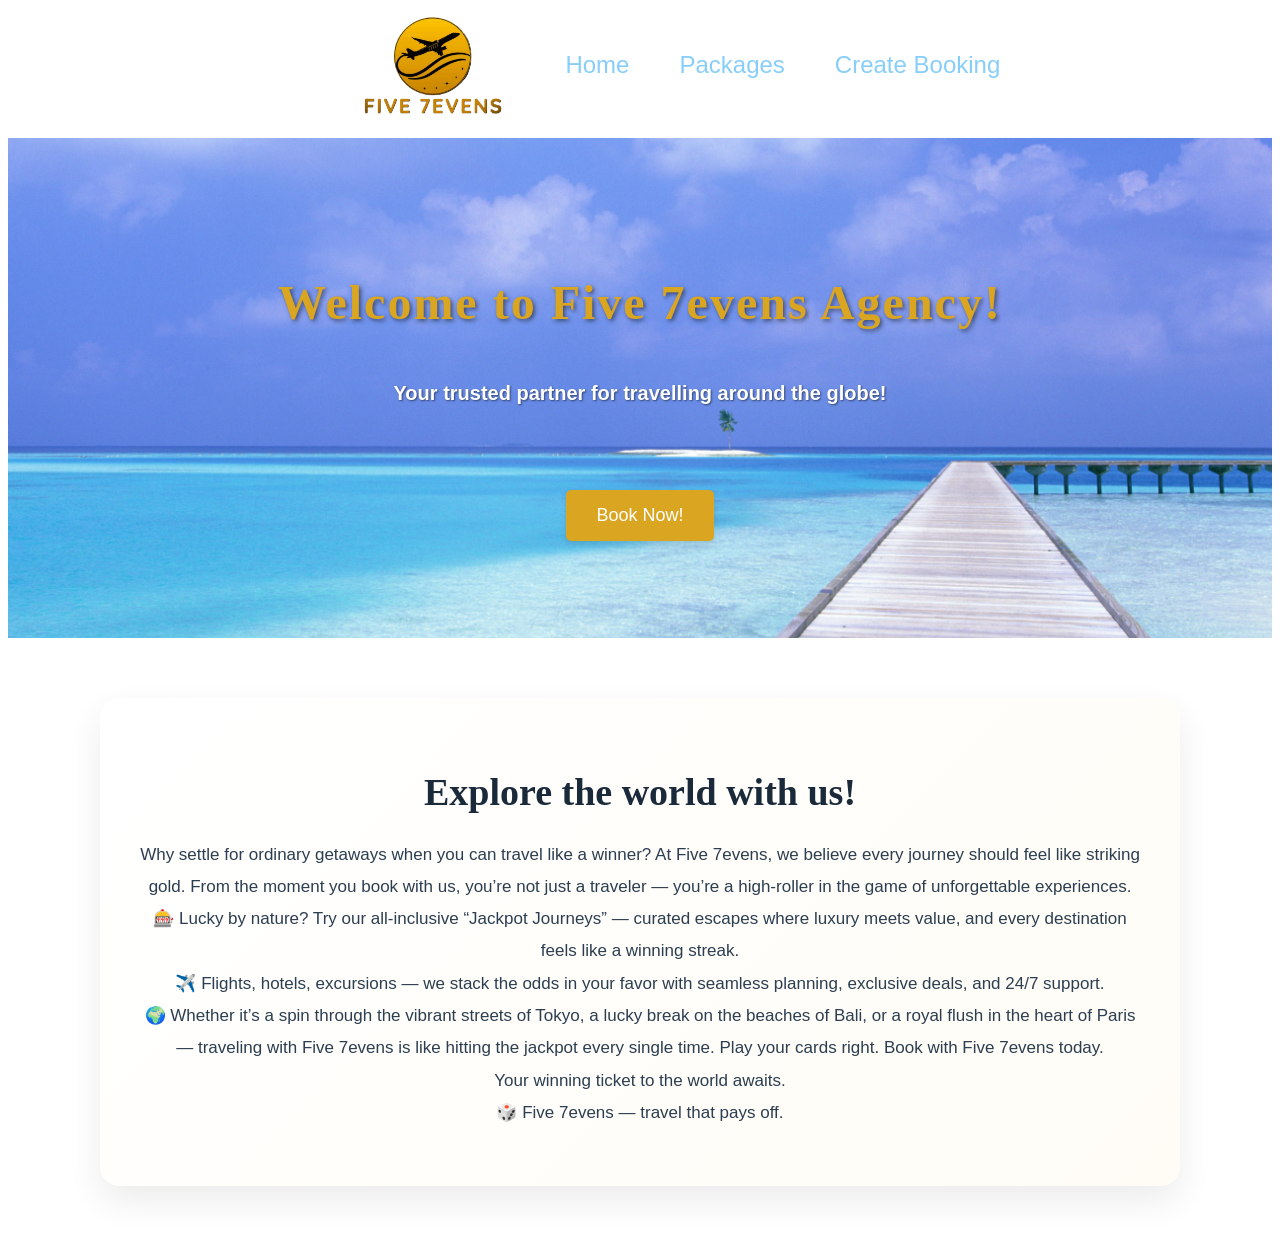
<file: index.html>
<!DOCTYPE html>
<html>
    <head>
        <title>Five 7evens agency</title>
        <meta name="viewport" content="width=device-width, initial-scale=1.0">
        <link rel="stylesheet" href="styles/header.css">
        <script src="https://code.jquery.com/jquery-3.7.1.min.js"></script>
        <script src="scripts/header.js"></script>
    </head>
    <body>
        
        <header class="page-header">
            <div class="myLogo">
                <img src="picture/logo.png" alt="Five 7evens logo">
            </div>
            <nav class="nav-menu">
                <a href="index.html">Home</a>
                <a href="packages.html">Packages</a>
                <a href="bookingForm.html">Create Booking</a>
            </nav>
        </header>
        <section class="welcome">
            <h2 align="center">Welcome to Five 7evens Agency!</h2>
            <h4 align="center">Your trusted partner for travelling around the globe!</h4> <br> <br> <br>
            <div class="book-now">
                <a href = "bookingForm.html"><button id="search-btn">Book Now!</button></a>
            </div>
            
        </section>
        <div id="introduction">
            <div id="intro-header">
                <h2 align="center">Explore the world with us!</h2>
                <div id="intro-paragraph"></div>
                <p align="center">Why settle for ordinary getaways when you can travel like a winner?
                At Five 7evens, we believe every journey should feel like striking gold. From the moment you book with us, you’re not just a traveler — you’re a high-roller in the game of unforgettable experiences. <br>

                🎰 Lucky by nature? Try our all-inclusive “Jackpot Journeys” — curated escapes where luxury meets value, and every destination feels like a winning streak. <br> 

                ✈️ Flights, hotels, excursions — we stack the odds in your favor with seamless planning, exclusive deals, and 24/7 support. <br>

                🌍 Whether it’s a spin through the vibrant streets of Tokyo, a lucky break on the beaches of Bali, or a royal flush in the heart of Paris — traveling with Five 7evens is like hitting the jackpot every single time.  

                Play your cards right. Book with Five 7evens today. <br>
                Your winning ticket to the world awaits. <br>

                🎲 Five 7evens — travel that pays off. <br>

                </p>
            </div>
        </div>
    </body>
</file>
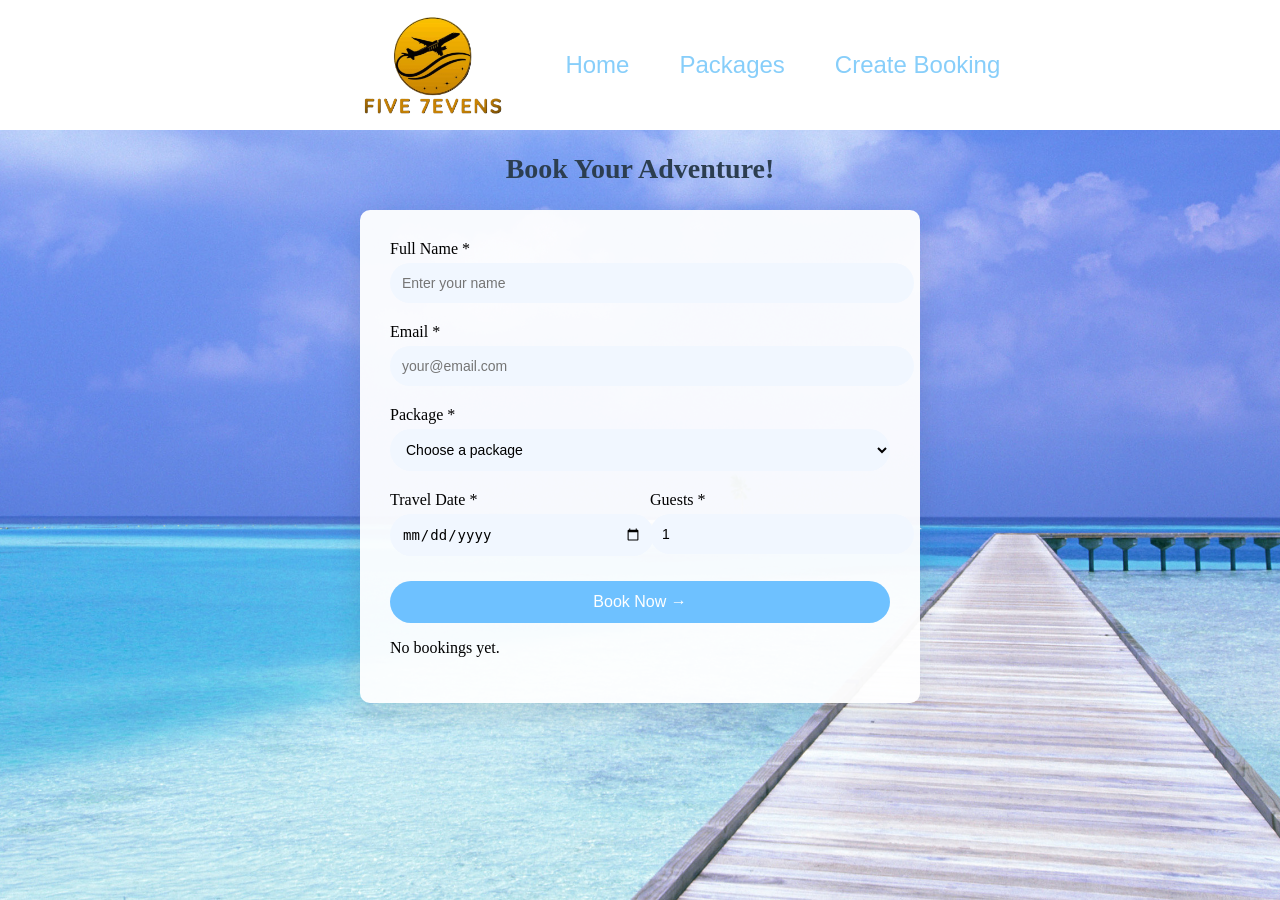
<file: bookingForm.html>
<!DOCTYPE html>
<html lang="en">
   <head>
    <title>Five 7evens Agency</title>
    <link rel="stylesheet" href="styles/bookingForm.css">
    <link rel="stylesheet" href="styles/header.css">

    <script src="https://code.jquery.com/jquery-3.7.1.min.js"></script>
    <script src="scripts/bookingForm.js"></script>
</head>

<body style="background: url('picture/panorama.jpg') no-repeat center center fixed; background-size: cover; margin: 0; padding-top: 130px;">
<header class="page-header">
    <div class="myLogo">
        <img src="picture/logo.png" alt="Five 7evens logo">
    </div>
    <nav class="nav-menu">
        <a href="index.html">Home</a>
        <a href="packages.html">Packages</a>
        <a href="bookingForm.html">Create Booking</a>
    </nav>
</header>
<section id="booking" class="booking">
    <div class="container">
        <h2 class="section-title">Book Your Adventure!</h2>
        
        <form id="booking-form">
            <div class="form-group">
                <label>Full Name *</label>
                <input type="text" id="name" placeholder="Enter your name">
                <span class="error-message" id="name-error"></span>
            </div>
            
            <div class="form-group">
                <label>Email *</label>
                <input type="email" id="email" placeholder="your@email.com">
                <span class="error-message" id="email-error"></span>
            </div>
            
            <div class="form-group">
                <label>Package *</label>
                <select id="destination">
                    <option value="">Choose a package</option>
                    <option value="paris">Paris, France</option>
                    <option value="bali">Bali, Indonesia</option>
                    <option value="nyc">New York, USA</option>
                    <option value="tokyo">Tokyo, Japan</option>
                    <option value="rome">Rome, Italy</option>
                    <option value="dubai">Dubai, UAE</option>

                </select>
                <span class="error-message" id="destination-error"></span>
            </div>
            
            <div class="form-row">
                <div class="form-group">
                    <label>Travel Date *</label>
                    <input type="date" id="date">
                    <span class="error-message" id="date-error"></span>
                </div>
                <div class="form-group">
                    <label>Guests *</label>
                    <input type="number" id="guests" min="1" max="20" value="1">
                    <span class="error-message" id="guests-error"></span>
                </div>
            </div>
            
            <button type="submit">Book Now →</button>
            <div id="form-message"></div>
            <div id="bookings-list"></div>
        </form>
        
        <div id="recent-booking"></div>
    </div>
</section>
</body>
</html>
</file>
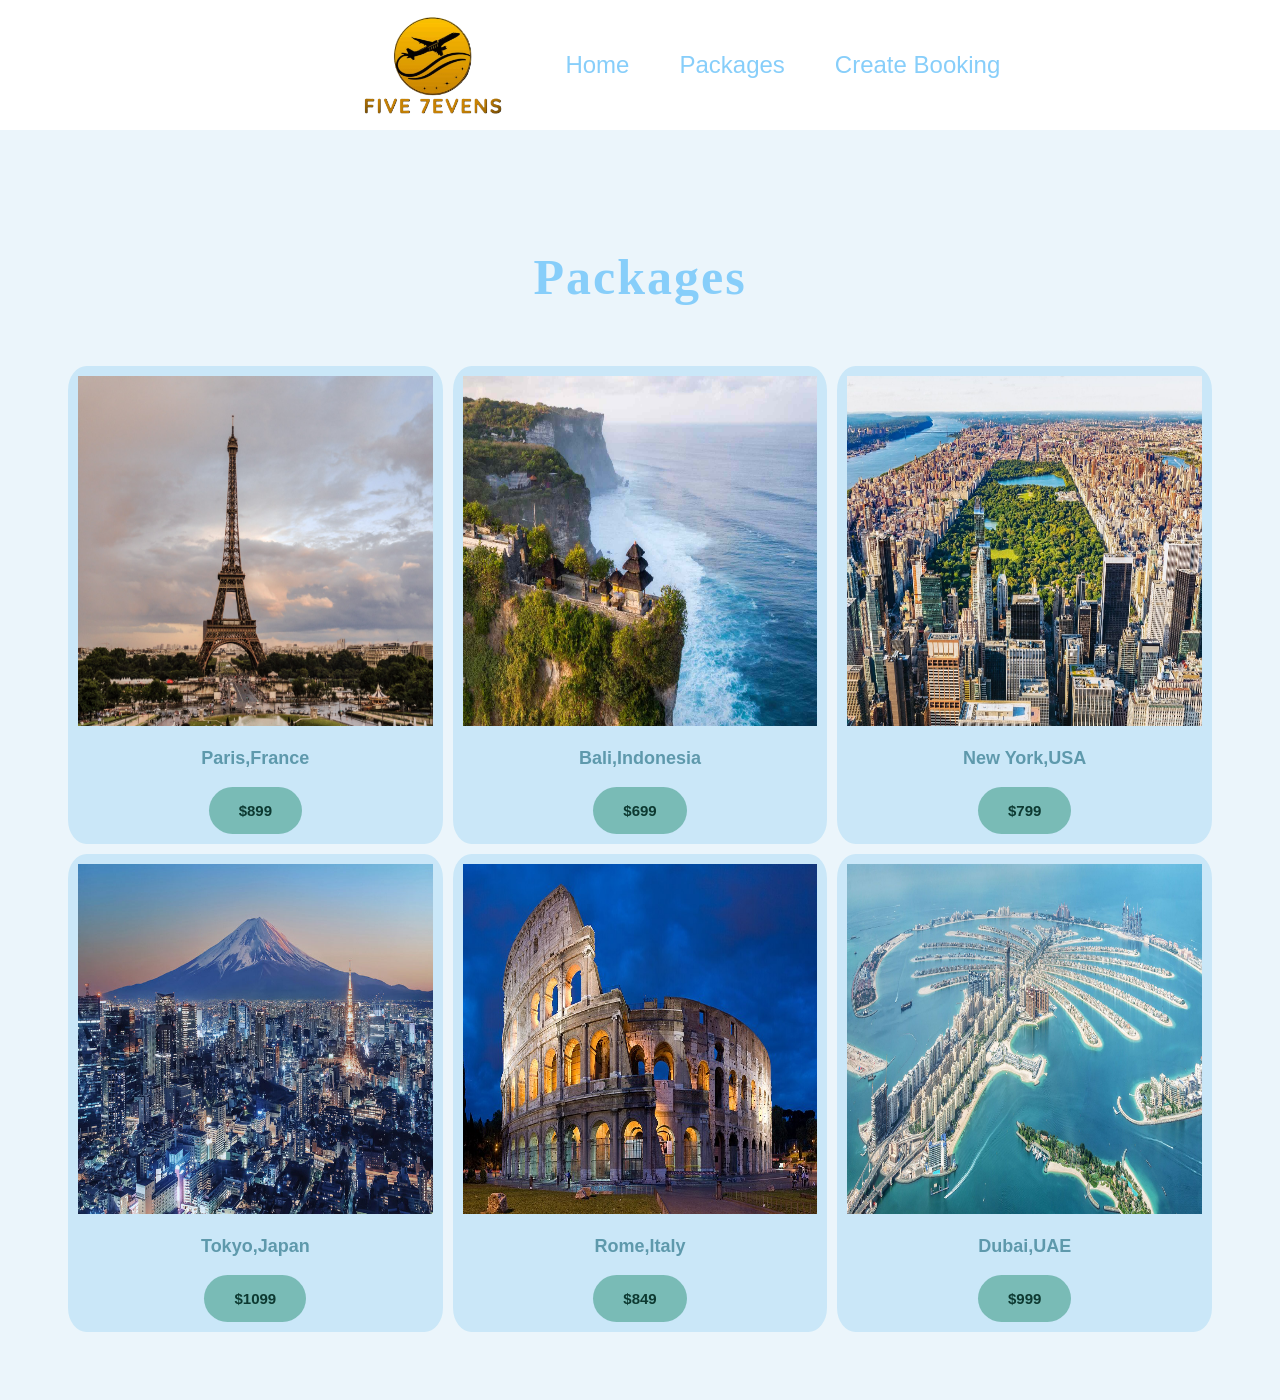
<file: packages.html>
<!DOCTYPE html>
<html lang="en">
<head>
    <meta charset="UTF-8">
    <meta name="viewport" content="width=device-width, initial-scale=1.0">
    <title>Packages</title>
    <link rel="stylesheet" href="styles/packages.css">
    <link rel="stylesheet" href="styles/header.css">
        <script src="https://code.jquery.com/jquery-3.7.1.min.js"></script>
        <script src="scripts/packages.js"></script>
</head>
<body>
    <header class="page-header">
        <div class="myLogo">
            <img src="picture/logo.png" alt="Five 7evens logo">
        </div>
        <nav class="nav-menu">
            <a href="index.html">Home</a>
            <a href="packages.html">Packages</a>
            <a href="bookingForm.html">Create Booking</a>
        </nav>
    </header>
    <table id="package">
        <tr class="header_row">
            <th colspan="3" class="title">Packages</th>
        </tr>
        <tr class="first_row">
            <td class="paris">
                <img src="picture/Paris.jpg" alt="Paris package">
                <div>
                    <p class="place">Paris,France</p>
                    <button class="price" data-price="$899" id="Pprice"></button>
                    <br>
                </div>
            </td>

            <td class="bali">
                <img src="picture/balii.jpg" alt="Bali package">
                <div>
                    <p class="place">Bali,Indonesia</p>
                    <button class="price" data-price="$699" id="Bprice"></button>
                    <br>
                </div>
            </td>

            <td class="nyc">
                <img src="picture/NYC.jpg" alt="NYC package">
                <div>
                    <p class="place">New York,USA</p>
                    <button class="price" data-price="$799" id="Nprice"></button>
                    <br>
                </div>
            </td>
              
        </tr>
        
        <tr class="second_row">
            <td class="tokyo">
                <img src="picture/tokyo.jpg" alt="Tokyo package">
                <div>
                    <p class="place">Tokyo,Japan</p>
                    <button class="price" data-price="$1099" id="Tprice"></button>
                    <br>
                </div>
            </td>

            <td class="rome">
                <img src="picture/rome.jpg" alt="Rome package">
                <div>
                    <p class="place">Rome,Italy</p>
                    <button class="price" data-price="$849" id="Rprice"></button>
                    <br>
                </div>
            </td>

            <td class="dubai">
                <img src="picture/dubai.jpg" alt="Dubai package">
                <div>
                    <p class="place">Dubai,UAE</p>
                    <button class="price" data-price="$999" id="Dprice"></button>
                    <br>
                </div>
            </td>
        </tr>

    </table>
    
</body>
</html>
</file>
<file: styles/header.css>
headercss
* {
    margin: 0;
    padding: 0;
}

.page-header {
    position: fixed;
    z-index: 1000;    /* Sits ABOVE other content */
    background-color: white;
    display:flex; /*items on the same line */
    justify-content: center; /*horizontal centering*/
    align-items: center; /*vertical centering*/
    gap: 60px;
    padding: 15px 40px;
    width: 100%;
    top: 0;
    left: 0;
}
body{
    padding-top: 130px;
}

.nav-menu{
    display: flex;
    gap: 50px;
}
.nav-menu a{
    font-family: Verdana, sans-serif;
    color: lightskyblue;
    font-size: 24px;
    text-decoration: none;
    transition: all 0.3s ease;  /* Makes scale smooth */
}
.nav-menu a:hover{
    transform: scale(1.1);
    color: dimgray;
}
.myLogo img{
    height: 100px;
    width: auto;
    display: block;
}
.welcome {
    background-image: url('../picture/panorama.jpg');
    background-size: cover;
    background-position: center;
    height: 500px;
    display: flex;
    flex-direction: column;
    justify-content: center;
    align-items: center;
}
.welcome h2{
    font-family: 'Georgia', serif;
    font-size: 48px;
    color: goldenrod;
    margin-bottom: 20px;
    text-shadow: 2px 2px 4px rgba(0, 0, 0, 0.5);
    letter-spacing: 2px;
    text-align: center;
}
.welcome h4{
    font-family: 'Arial', sans-serif;
    font-size: 20px;
    color: white;
    line-height: 1.6;
    text-shadow: 1px 1px 2px rgba(0, 0, 0, 0.5);
    text-align: center;
}
.book-now {
    max-width: 500px;
    margin: 0 auto;
    display: flex;
    align-items: center;
    justify-content: center;
}

.book-now button {
    background-color:goldenrod;
    color: white;
    border: none;
    padding: 15px 30px;
    font-size: 18px;
    cursor: pointer;
    border-radius: 5px;
    transition: background-color 0.3s ease, transform 0.3s ease; /* Smooth hover effect */
    box-shadow: 0 4px 6px rgba(0, 0, 0, 0.1); /* Subtle shadow for depth */

}
.book-now button:hover {
    background-color: darkgoldenrod;
    transform: scale(1.05); /* Slightly enlarge the button on hover */
}
#introduction {
    max-width: 1000px; /*width of container*/
    margin: 60px auto; /*60 for top and bottom, auto for left and right*/
    padding: 40px; /*in the container*/
    background: linear-gradient(135deg, #ffffff, #fefcf5);
    border-radius: 20px;/*round corners*/
    box-shadow: 0 15px 35px rgba(0, 0, 0, 0.08);
}

#intro-header h2 {
    font-family: 'Georgia', 'Times New Roman', serif;
    font-size: 38px;
    color: #1a2a3a;
    margin-bottom: 25px;/*space between header and paragraph*/
}

#introduction p {
    font-family: 'Arial', 'Verdana', sans-serif;
    font-size: 17px;
    line-height: 1.9;/* Line spacing - 1.9 times the font size */
    color: #2c3e50;
    text-align: center;
    margin-top: 20px;
}

html {
    scroll-behavior: smooth;
}
</file>
<file: styles/bookingForm.css>
#booking-form {
    max-width: 500px;
    margin: 0 auto;
    background: rgba(255, 255, 255, 0.95);
    padding: 30px;
    border-radius: 10px;
    box-shadow: 0 10px 30px rgba(0,0,0,0.1);
}

.form-group {
    margin-bottom: 20px;
}

.form-group label {
    display: block;
    margin-bottom: 5px;
    font-weight: 500;
}

.form-group input,
.form-group select {
     width: 100%;
    padding: 12px;
    border: none;
    border-radius: 25px;
    background: #f1f7ff;
    outline: none;
    font-size: 14px;
}

.form-row {
    display: grid;
    grid-template-columns: 1fr 1fr;
    gap: 20px;
}

.error-message {
    color: #e74c3c;
    font-size: 0.8rem;
    display: block;
    margin-top: 5px;
}

.success-message {
    background: #27ae60;
    color: white;
    padding: 10px;
    border-radius: 5px;
    text-align: center;
    margin-top: 20px;
}

button[type="submit"] {
    width: 100%;
    padding: 12px;
    border: none;
    border-radius: 25px;
    background: #6ec1ff;
    color: white;
    font-size: 16px;
    cursor: pointer;
    transition: 0.3s;
}

button[type="submit"]:hover {
   background: #4da8ff;
}

.recent-booking {
    text-align: center;
    margin-top: 20px;
    padding: 10px;
    background: #ecf0f1;
    border-radius: 5px;
}

@media (max-width: 768px) {
    .form-row {
        grid-template-columns: 1fr;
    }
}

html {
    scroll-behavior: smooth;
}

.section-title {
     text-align: center;
    font-size: 28px;
    color: #2c3e50;
    margin-bottom: 25px;
}
.booking-item {
     background: white;
    padding: 15px;
    margin-top: 10px;
    border-radius: 10px;
    box-shadow: 0 5px 15px rgba(0,0,0,0.05);
    position: relative;
}

.delete-btn {
    background: red;
    color: white;
    border: none;
    padding: 5px 10px;
    border-radius: 4px;
    cursor: pointer;
    font-size: 12px;
    position: absolute;
    top: 10px;
    right: 10px;
    transition: 0.2s ease;
}

.delete-btn:hover {
    background: rgb(137, 0, 0);
    transform: scale(1.05);
}
.edit-btn {
    background: #2980b9;
    color: white;
    border: none;
    padding: 5px 10px;
    margin-right: 5px;
    border-radius: 4px;
    cursor: pointer;
    font-size: 0.8rem;
    transition: 0.2s ease;
}

.edit-btn:hover {
    background: #14415e;
    transform: scale(1.05);
}

body {
    margin: 0;
    font-family: Georgia, serif;
    background-image: url("/picture/panorama.jpg") no-repeat center center fixed;
    background-size: cover;
    padding-top: 130px;
}
</file>
<file: styles/packages.css>
table, th, td {
    border: none;            
    border-collapse: collapse; 
    padding: 50px;           
  }
body{
    background-color: rgba(205, 230, 246, 0.388);
    padding-top: 130px;
}
table{
    width:100%;
    table-layout: fixed;
    
}
img{
    width: 100%;
    height: 350px;
    object-fit: fill;
}
#package{
    border-collapse: separate;
    border-spacing: 10px;
}
#package td{
    text-align: center;
    vertical-align: middle;
    padding: 10px;
}
#package td div{
    margin-top: 10px;
}

.title{
    font-family: 'Georgia', serif;
    font-size: 50px;
    color: lightskyblue;
    letter-spacing: 2px;
    align-items: center;
}
.paris {
    background-color: rgba(192, 227, 248, 0.753);
    border-radius: 5%;
}
.bali{
    background-color: rgba(192, 227, 248, 0.753);
    border-radius: 5%;
}
.nyc{
    background-color: rgba(192, 227, 248, 0.753);
    border-radius: 5%;
}
.tokyo{
    background-color: rgba(192, 227, 248, 0.753);
    border-radius: 5%;
}
.rome{
    background-color: rgba(192, 227, 248, 0.753);
    border-radius: 5%;
}
.dubai{
    background-color: rgba(192, 227, 248, 0.753);
    border-radius: 5%;
}
.place{
    color: rgb(94, 153, 172);
    font-size: 18px;
    font-family: Verdana, sans-serif;
    font-weight: bold;

}
.price{
    background-color: rgba(94, 172, 159, 0.74);
    border: none;
    padding: 15px 30px;
    font-size: 15px;
    border-radius: 30px;
    font-weight: bold;
    color: rgb(13, 57, 49);
    cursor: pointer;
    transition: 0.3s;
}
.price:hover{
    background-color: rgba(41, 148, 214, 0.733);
    color: rgb(1, 111, 180);

}
.price::after{
    content: attr(data-price);
}
.price:hover::after{
    content:"Learn more"
}
</file>
